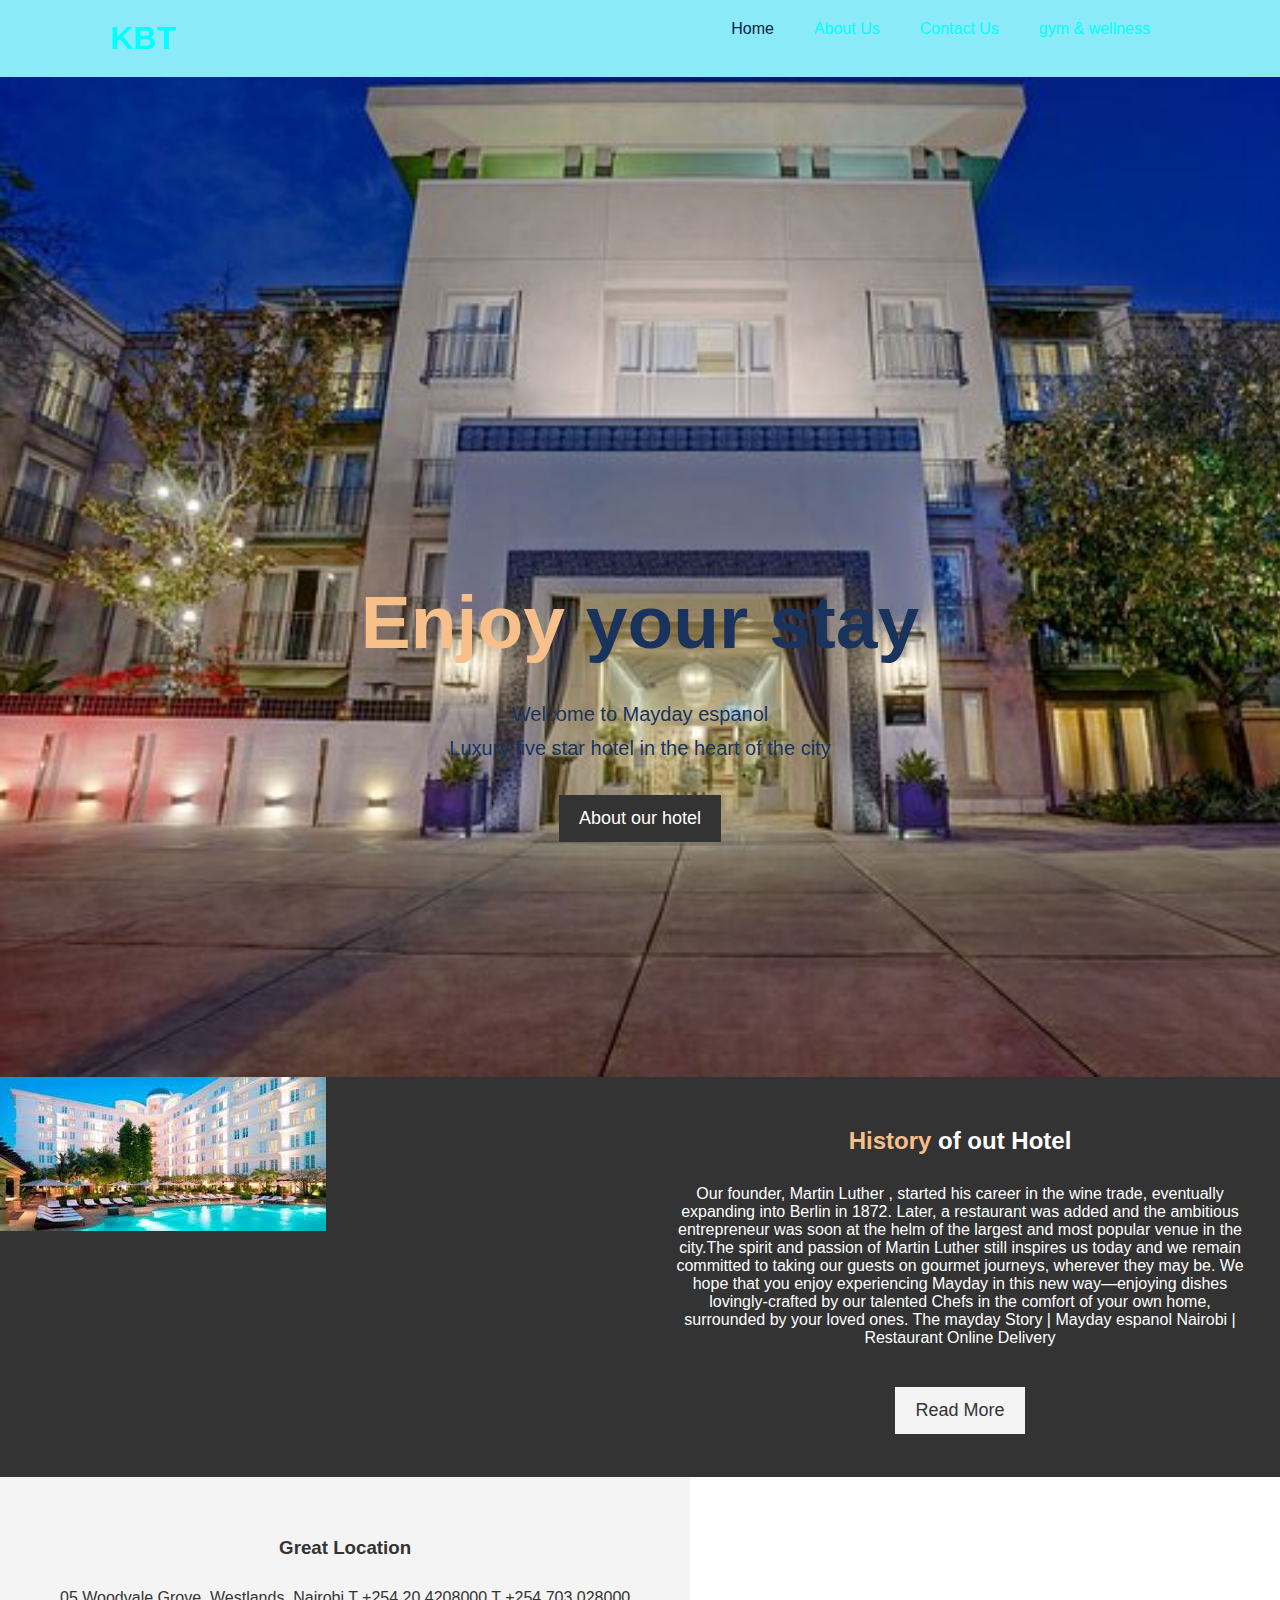
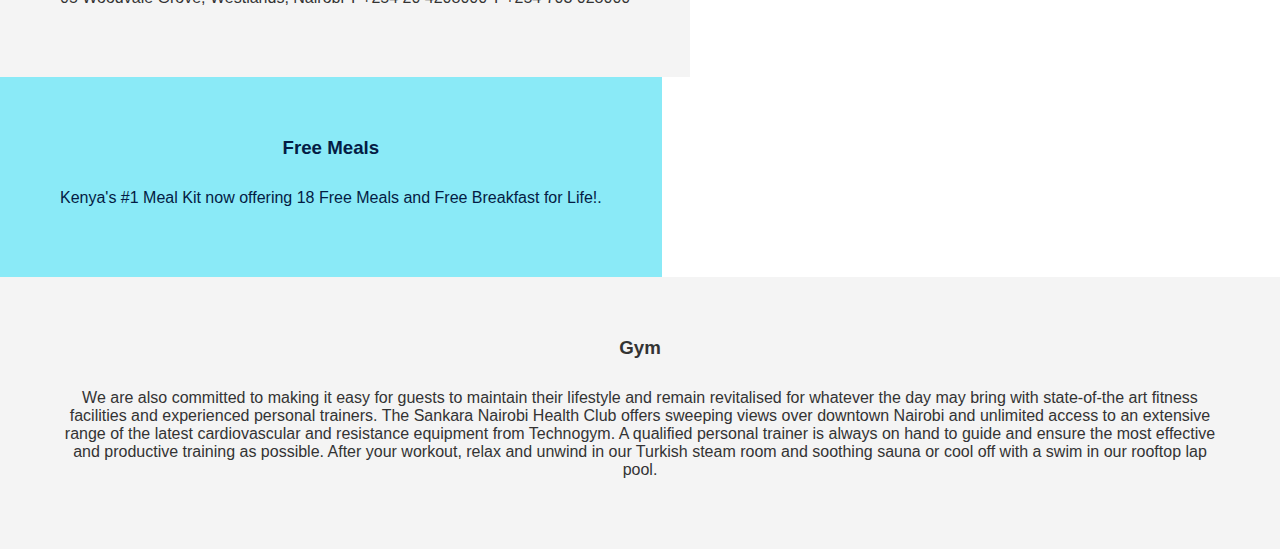
<file: index.html>
<!DOCTYPE html>
<html lang="en">
<head>
    <!-- Designed by:LjoveX
         It is 100% free to use-->
    <meta charset="UTF-8">
    <meta name="viewport" content="width=device-width, initial-scale=1.0">
    <meta http-equiv="X-UA-Compatible" content="ie=edge">
    <meta name="description" content="Dobro dosli u najbolji kafic na svetu">
    <meta name="keywords" content="Kafic">
    <link rel="stylesheet" href="img/trademark.jpeg
" integrity="sha384-gfdkjb5BdAXd+lj+gudLWI+BXq4IuLW5IT+brZEZsLFm++aCMlF1V92rMkPaX4PP" crossorigin="anonymous">
    <link rel="stylesheet" href="css/style.css">
    <title>Mayday espanol hoteliers </title>
</head>
<body>
    <header>
        <nav id="navbar">
        <div class="container">
                <h1 class="logo"><a href="index.html">KBT</a></h1>
                <ul>
                    <li><a class="current" href="index.html">Home</a></li>
                    <li><a href="about.html">About Us</a></li>
                    <li><a href="contact.html">Contact Us</a></li>
                    <li><a href="gym.html">gym & wellness</a></li>
                </ul>
              </div>
            </nav>  
        
         <div id="showcase">
           <div class="container">
               <div class="showcase-content">
                   <h1><span class="text-primary">Enjoy</span> your stay</h1>
                   <p class="lead">
                Welcome to Mayday espanol <br>
                       Luxury five star hotel in the heart of the city
</p>
                   <a class="btn" href="about.html">About our hotel</a>
               </div>
           </div>
         </div>   
    </header>
    <section id="home-info" class="bg-dark">
        <div class="info-img"></div>
        <div class="info-content">
          <h2><span class="text-primary">History</span> of out Hotel</h2>
          <p>
              Our founder, Martin Luther , started his career in the wine trade,
              eventually expanding into Berlin in 1872. Later, a restaurant
              was added and the ambitious entrepreneur was soon at the helm of
              the largest and most popular venue in the city.The spirit and passion
              of Martin Luther  still inspires us today and we remain committed to taking
              our guests on gourmet journeys, wherever they may be. We hope that you enjoy
              experiencing Mayday in this new way—enjoying dishes lovingly-crafted by our
              talented Chefs in the comfort of your own home, surrounded by your loved ones.

              The mayday Story
              | Mayday espanol Nairobi | Restaurant Online Delivery



          </p>
          <a href="about.html" class="btn btn-light">Read More</a>
        </div>
      </section>
       <section id="features">
           <div class="box bg-light">
            <i class="fas fa-hotel fa-3x"></i>
               <h3>Great Location</h3>
               <p>

05 Woodvale Grove, Westlands, Nairobi
T +254 20 4208000
T +254 703 028000
</p>
           </div>
           <div class="box bg-primary">
            <i class="fas fa-utensils fa-3x"></i>
            <h3>Free Meals</h3>
            <p>Kenya's #1 Meal Kit now offering
            18 Free Meals and Free Breakfast for Life!.</p>
           </div>
           <div class="box bg-light">
            <i class="fas fa-dumbbell fa-3x"></i>
            <h3>Gym</h3>
            <p>

We are also committed to making it easy for guests to maintain their lifestyle and remain revitalised for whatever the day may bring with state-of-the art fitness facilities and experienced personal trainers.

The Sankara Nairobi Health Club offers sweeping views over downtown Nairobi and unlimited access to an extensive range of the latest cardiovascular and resistance equipment from Technogym. A qualified personal trainer is always on hand to guide and ensure the most effective and productive training as possible.

After your workout, relax and unwind in our Turkish steam room and soothing sauna or cool off with a swim in our rooftop lap pool.
</p>
           </div>
       </section>
       <footer id="main-footer">        
       </footer>
</body>
</html>
</file>
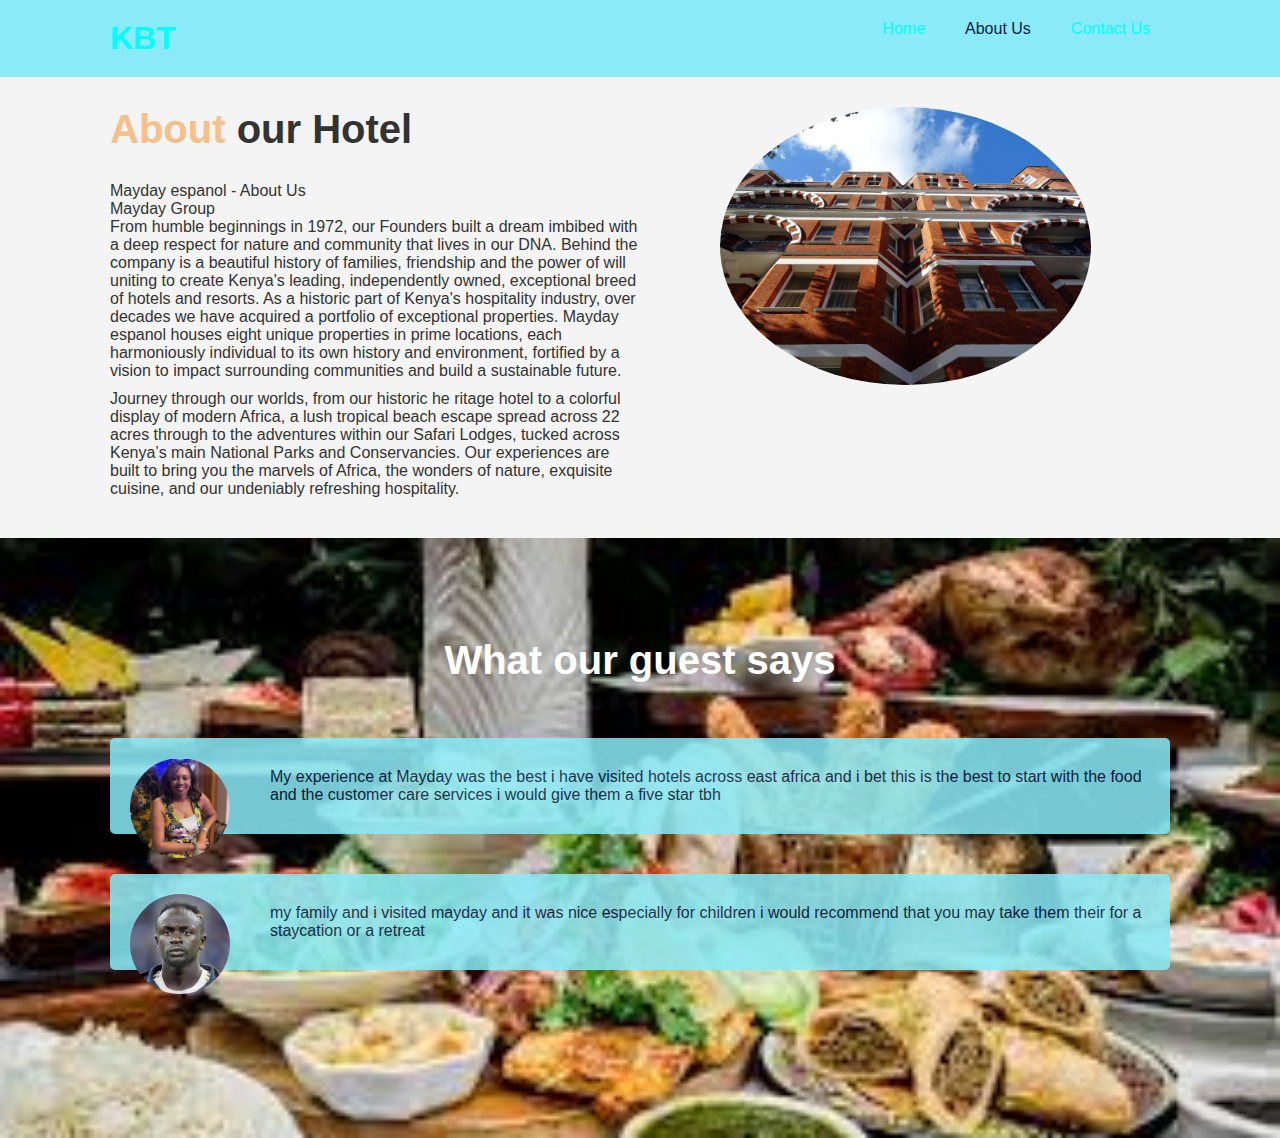
<file: about.html>
<!DOCTYPE html>
<html lang="en">
<head>
    <meta charset="UTF-8">
    <meta name="viewport" content="width=device-width, initial-scale=1.0">
    <meta http-equiv="X-UA-Compatible" content="ie=edge">
    <meta name="description" content="Dobro dosli u najbolji kafic na svetu">
    <meta name="keywords" content="Kafic">
    <link rel="stylesheet" href="css/style.css">
    <title>know us well?</title>
</head>
<body>
    <header>
        <nav id="navbar">
        <div class="container">
                <h1 class="logo"><a href="index.html">KBT</a></h1>
                <ul>
                    <li><a  href="index.html">Home</a></li>
                    <li><a class="current" href="about.html">About Us</a></li>
                    <li><a href="contact.html">Contact Us</a></li>
                </ul>
              </div>
            </nav>  
    </header>
   <section id="about-info" class="bg-light py-3">
       <div class="container">
           <div class="info-left">
               <h1 class="l-heading"> <span class="text-primary">About</span> our Hotel </h1>
               <p>
Mayday espanol - About Us <br>
Mayday Group <br>

From humble beginnings in 1972, our Founders built a dream imbibed with a deep respect for nature and community that lives in our DNA. Behind the company is a beautiful history of families, friendship and the power of will uniting to create Kenya's leading, independently owned, exceptional breed of hotels and resorts.

As a historic part of Kenya's hospitality industry, over decades we have acquired a portfolio of
                   exceptional properties. Mayday espanol houses eight unique properties in prime locations, each harmoniously individual to its own history and environment, fortified by a vision to impact surrounding communities and build a sustainable future.
</p>
               <p>Journey through our worlds, from our historic he
                   ritage hotel to a colorful display of modern Africa, a lush tropical beach escape spread across 22 acres through to the adventures within our Safari Lodges, tucked across Kenya’s main National Parks and Conservancies.

Our experiences are built to bring you the marvels of Africa,
                   the wonders of nature, exquisite cuisine, and our undeniably refreshing hospitality.</p>
           </div>
           <div class="info-right">
               <img src="./img/photo-2.jpg" alt="Hotel">
           </div>
       </div>
   </section>
   <div class="clr"></div>

   <section id="testimonials" class="py-3">
    <div class="container">
       <h2 class="l-heading ">What our guest says</h2>
       <div class="testimonial bg-primary">
           <img src="./img/suzzy.jpeg" alt="Samanta">
           <p>My experience at Mayday was the best i have visited hotels across east africa and i bet this is the best to start with the food and the customer
               care services i would give them a five star tbh</p>
       </div>

       <div class="testimonial bg-primary">
        <img src="./img/mane.jpeg" alt="Jen">
       <p>my family and i visited mayday and it was nice especially for children i would recommend that you may take them their for a staycation or  a retreat</p>
    </div>
   </div>
  </section>
</body>
</html>
</file>
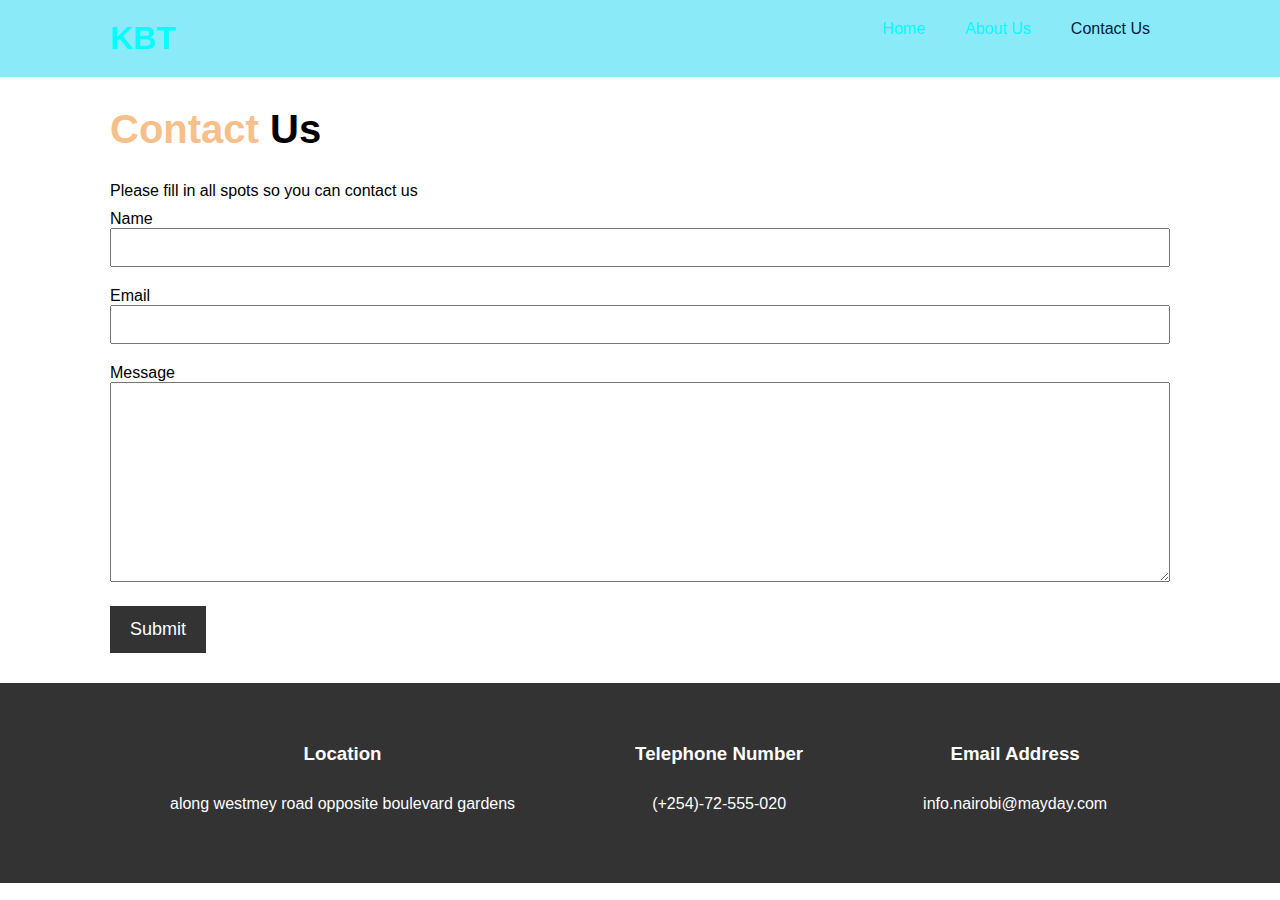
<file: contact.html>
<!DOCTYPE html>
<html lang="en">
<head>
    <meta charset="UTF-8">
    <meta name="viewport" content="width=device-width, initial-scale=1.0">
    <meta http-equiv="X-UA-Compatible" content="ie=edge">
    <meta name="description" content="Dobro dosli u najbolji kafic na svetu">
    <meta name="keywords" content="Kafic">
    <link rel="stylesheet" href="https://use.fontawesome.com/releases/v5.6.1/css/all.css" integrity="sha384-gfdkjb5BdAXd+lj+gudLWI+BXq4IuLW5IT+brZEZsLFm++aCMlF1V92rMkPaX4PP" crossorigin="anonymous">
    <link rel="stylesheet" href="css/style.css">
    <title>Hotel BT - Contact Us</title>
</head>
<body>
    <header>
        <nav id="navbar">
        <div class="container">
                <h1 class="logo"><a href="index.html">KBT</a></h1>
                <ul>
                    <li><a  href="index.html">Home</a></li>
                    <li><a href="about.html">About Us</a></li>
                    <li><a class="current" href="contact.html">Contact Us</a></li>
                </ul>
              </div>
            </nav>  
    </header>

     <section id="contact-form" class="py-3">
         <div class="container">
            <h1 class="l-heading"><span class="text-primary">Contact </span> Us</h1>
            <p>Please fill in all spots so you can contact us</p>
            <form action="process.php">
                <div class="form-group">
                   <laber for="name">Name</laber>
                   <input type="text" name="Name" id="Name">
                </div>
                <div class="form-group">
                   <laber for="email">Email</laber>
                   <input type="email" name="email" id="email">
                </div>
                <div class="form-group">
                   <laber for="message">Message</laber>
                   <textarea type="email" name="message" id="message"></textarea>
                </div>
                <button type="submit" class="btn">Submit</button>
            </form>
         </div>
     </section>
     <section id="contact-info" class="bg-dark">
         <div class="container">
            <div class="box ">
                <i class="fas fa-hotel fa-3x"></i>
                   <h3> Location</h3>
                   <p>along westmey road opposite boulevard gardens</p>
               </div>
               <div class="box">
                <i class="fas fa-phone fa-3x"></i>
                <h3>Telephone Number</h3>
                <p>(+254)-72-555-020</p>
               </div>
               <div class="box ">
                <i class="fas fa-envelope fa-3x"></i>
                <h3>Email Address</h3>
                <p>info.nairobi@mayday.com</p>
               </div>
         </div>

     </section>
 
</body>
</html>
</file>
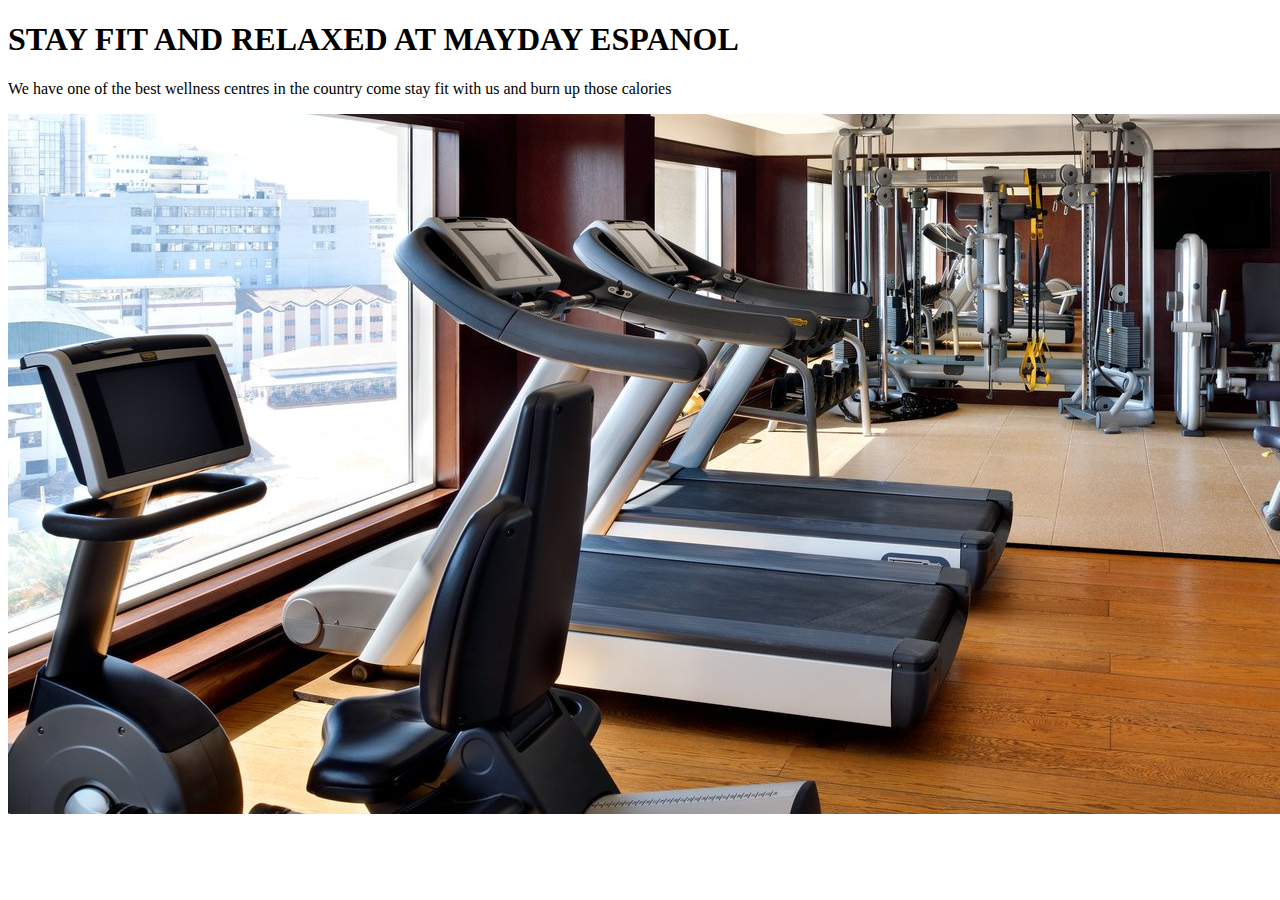
<file: gym.html>
<!doctype html>
<html lang="en">
<head>
    <meta charset="UTF-8">
    <meta name="viewport"
          content="width=device-width, user-scalable=no, initial-scale=1.0, maximum-scale=1.0, minimum-scale=1.0">
    <meta http-equiv="X-UA-Compatible" content="ie=edge">
    <title>gym & wellness</title>
</head>
<body>
<h1>STAY FIT AND RELAXED AT MAYDAY ESPANOL</h1>
<P>We have one of the best wellness centres in the country come stay fit with us and burn up those calories</P>
<img src="img/gym.jpg" alt="">

</body>
</html>
</file>
<file: css/style.css>
/* Reset */
 *{  
    margin: 0;
    padding: 0;
    box-sizing: border-box;
}


/* Main Styling */
html  body{
 font-family: 'Segoe UI', Tahoma, Geneva, Verdana, sans-serif;
 line-height: 1,7em;
}
a{
    color:#333;
    text-decoration: none;
}
h1,h2,h3 {
    padding-bottom:20px;
}

p{
    margin:10px 0;
}

/* Utility Classes */
.container{
    margin:auto;
    max-width: 1100px;
    overflow:auto;
    padding:0 20px;
}

.text-primary{
    color:#f7c08a;
}

.lead{
    font-size:20px;
}

.btn{
    display:inline-block;
    font-size:18px;
    color:#fff;
    background:#333;
    padding:13px 20px;
    border:none;
    cursor:pointer;
}

.btn:hover{
    background: rgba(88, 217, 232, 0.46);
    color: #8aeaf7
}
.btn-light {
    background: #f4f4f4;
    color: #333;
  }
  
  .bg-dark {
    background: #333;
    color: #fff;
  }
  
  .bg-light {
    background: #f4f4f4;
    color: #333;
  }
  
  .bg-primary {
    background: #8aeaf7;
    color: #041c44;
  }
  .clr{
      clear:both;
  }
  .l-heading{
      font-size:40px;
  }
 
  /* Padding */
  .py-1{padding:10px 0 ;}
  .py-2{padding:20px 0 ;}
  .py-3{padding:30px 0 ;}

/* Navbar */
#navbar{
    background: #8aeaf7;
    color: #041c44;
    overflow:auto;
}

#navbar a{
    color:aqua;
}

#navbar h1{
    float:left;
    padding-top:20px;
}

#navbar ul{
    list-style:none;
    float:right;
}

#navbar ul li {
 float:left;
}

#navbar ul li a{
    display:block;
    padding:20px;
    text-align: center;
}

#navbar ul li a:hover,
 #navbar ul li a.current{
    background: #8aeaf7;
    color: #041c44;
}

/* showcase */

#showcase{
    background-image: url('../img/exterior-entrance.jpg '); no-repeat
    center center/cover ;
    height: 1000px;
    background-repeat: no-repeat;
    background-size: cover;

}

#showcase .showcase-content{
    color: #19335d;
    text-align:center;
    padding-top:500px;
}

#showcase .showcase-content h1{
    font-size:75px;
    line-height:1.2em;
}

#showcase .showcase-content p {
    padding-bottom:20px;
    line-height: 1.7em;
}
#home-info {
    height: 400px;
  }
  
  #home-info .info-img {
    float: left;
    width: 50%;
    background: url('../img/foto2.jpeg') no-repeat;
    min-height: 100%;
    
  }
  
  #home-info .info-content {
    float: right;
    width: 50%;
    height: 100%;
    text-align: center;
    padding: 50px 30px;
    overflow: hidden;
    
  }
  
  #home-info .info-content p {
    padding-bottom: 30px;
  }
/* Features */
.box{
    float:left;
    widows: 33.5%;
    padding:60px;
    text-align:center;
}

.box i{
    margin-bottom:10px;
}

/* About Info */
#about-info .info-right{
    float:right;
    width:50%;
    min-height:100%;
}
#about-info .info-left{
    float:left;
    width:50%;
    min-height: 100%;
}

#about-info .info-right img{
    display:block;
    margin:auto;
    width:70%;
    border-radius:50%;
}
#testimonials{
    height:600px;
    background:url('../img/p1.jpeg') no-repeat center center/cover;
    padding-top:100px;
}

#testimonials .testimonial img{
    width:100px;
    float:left;
    margin-right:40px;
    border-radius:50%;
}

#testimonials  h2{
    color:#fff;
    text-align:center;
    padding-bottom:55px;
}

#testimonials .testimonial{
    padding:20px;
    margin-bottom:40px;
    border-radius:5px;
    opacity: 0.85;
}
#contact-form .form-group{
    margin-bottom:20px;
}
#contact-form label{
    display:block;
    margin-bottom:5px;
}

#contact-form input, #contact-form textarea {
    width:100%;
    padding:10px;
    border:1px #ddd slod;
}

#contact-form textarea{
    height:200px;
}
#contact-form input:focus, #contact-form textarea:focus {
    outline:none;
    border-color: #8aeaf7
}
</file>
